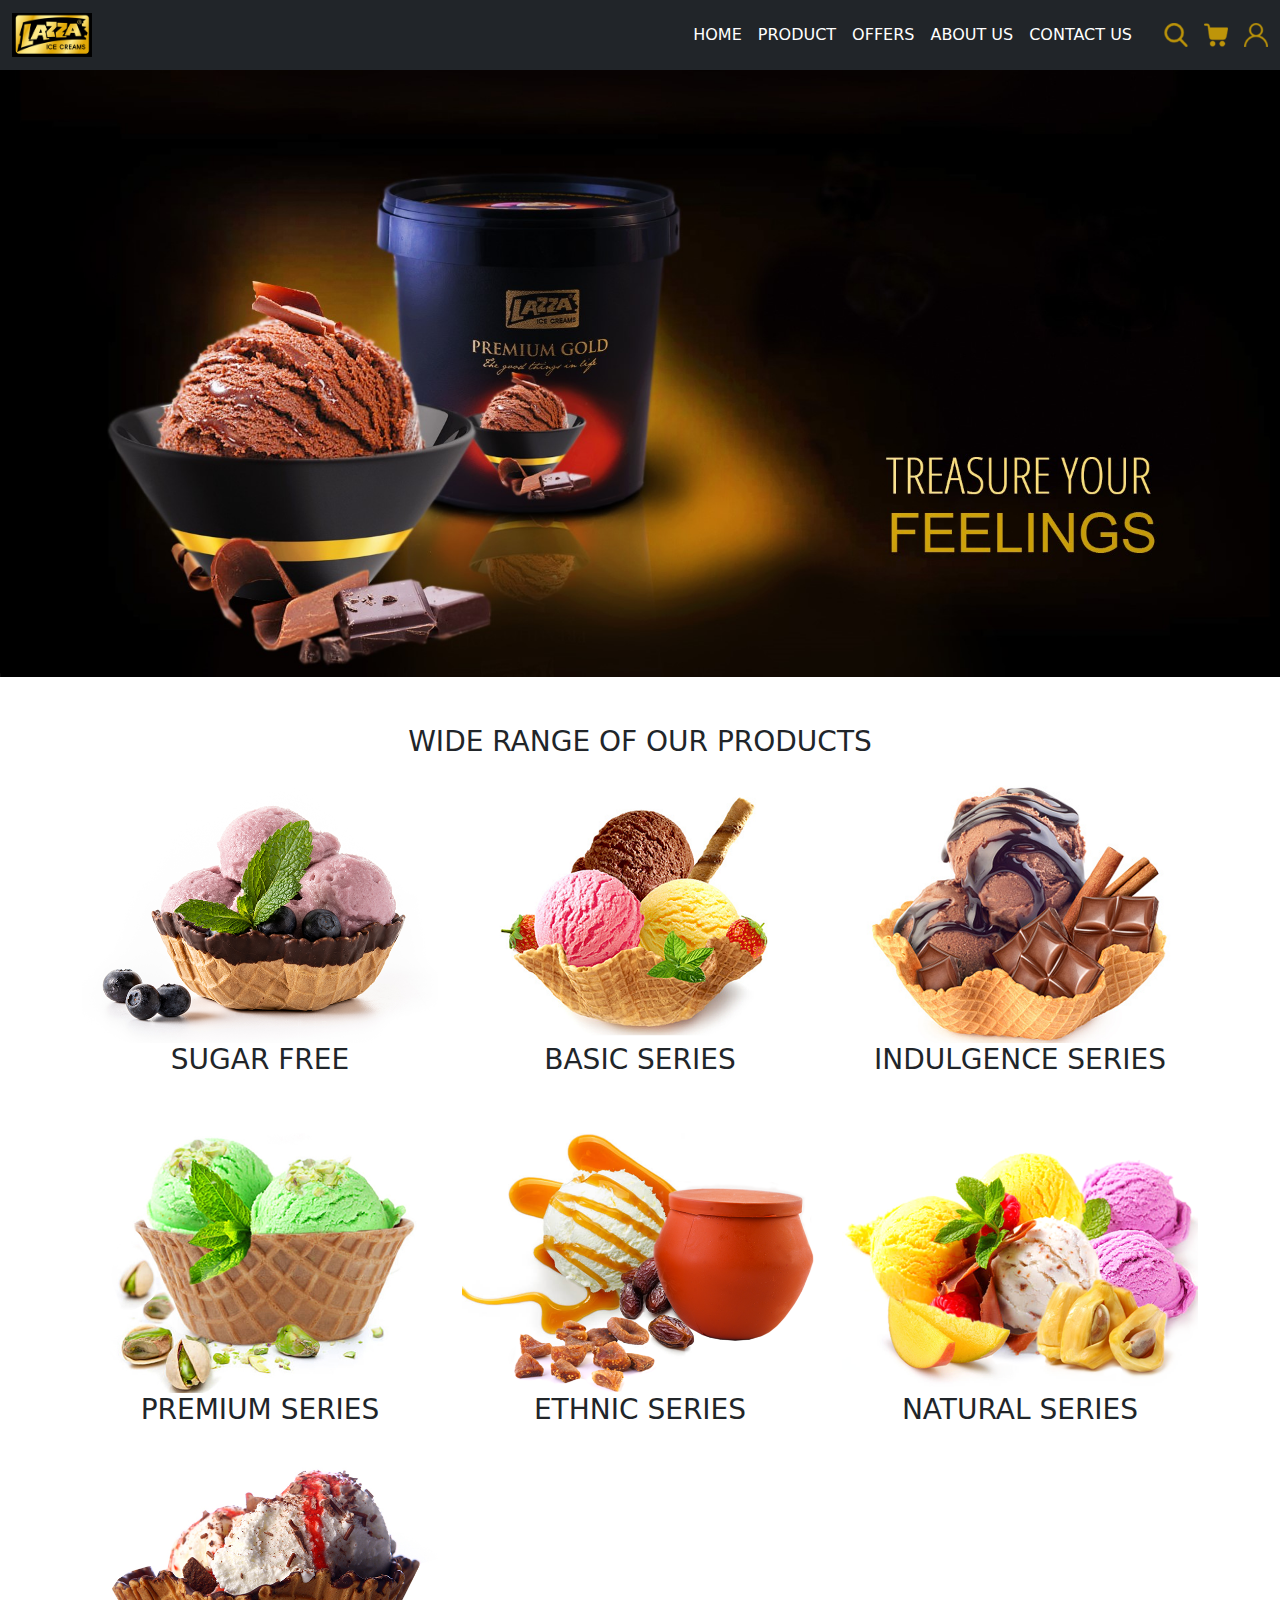
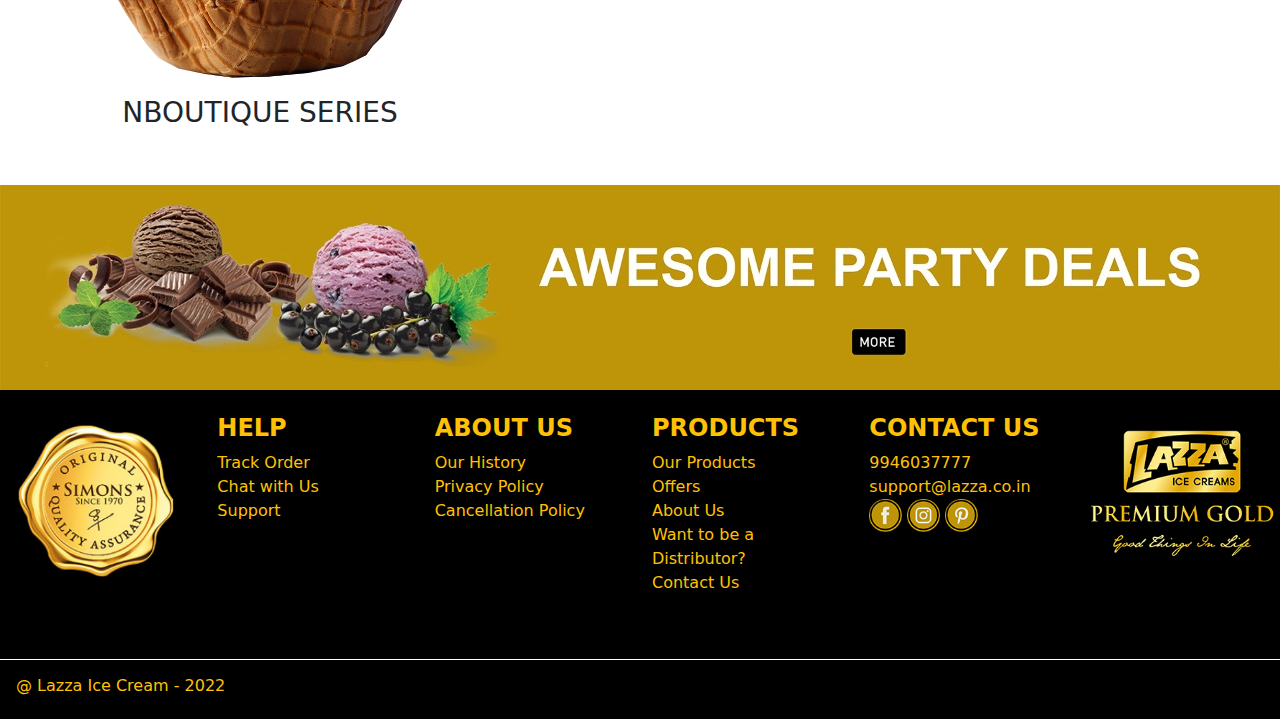
<file: index.html>
<!DOCTYPE html>
<html lang="en">
<head>
    <meta charset="UTF-8">
    <meta name="viewport" content="width=device-width, initial-scale=1.0">
    <link rel="stylesheet" href="Laza.css">
    <link rel="stylesheet" href="bootstrap-5.3.2-dist/css/bootstrap.css">
    <title>Laza</title>
</head>
<body>
    <nav class="navbar navbar-expand-md navbar-light bg-dark nav-color sticky-top  ">
        <div class="container-fluid">

          <a class="navbar-brand" href="#">
            <img class="img-fluid" style="width:5rem" src="img/logo.png">
          </a>
                              
           <div class="collapse navbar-collapse text-center justify-content-end" id="navbarNav">
              <ul class="navbar-nav text-white">
                  <li class="nav-item">
                      <a class="nav-link active text-white" aria-current="page" href="#">HOME</a>
                    </li>
                    <li class="nav-item">
                        <a class="nav-link text-white" href="#prodects">PRODUCT</a>
                    </li>
                    <li class="nav-item">
                        <a class="nav-link text-white" href="#">OFFERS</a>
                    </li>
                    <li class="nav-item">
                        <a class="nav-link text-white">ABOUT US</a>
                    </li>
                    <li class="nav-item">
                        <a class="nav-link text-white">CONTACT US</a>
                    </li>
                </ul>
            </div>
            
            <div class="icons d-flex justify-content-around ms-4 d-flex d-md-flex d-lg-flex gap-3">
                
                <img  class="topright " src="img/search.png">
                <img class="topright " src="img/cart.png">
                <img class="topright" src="img/account.png">
                
                
                
            </div>
            
            <button class="navbar-toggler toggler-color bg-white " type="button" data-bs-toggle="collapse" data-bs-target="#navbarNav" aria-controls="navbarNav" aria-expanded="false" aria-label="Toggle navigation">
                <span class="navbar-toggler-icon"></span>
              </button>
        </div>
</nav>

    <div class="carousel-inner ">
        <div class="carousel-item active ">
            <img src="img/banner.jpg" alt="">
        </div>
      </div>

<section>
    <div class="prodects p-5 text-center ">
        <h3>WIDE RANGE OF OUR PRODUCTS</h3>
        <div class="container pt-3">
            <div class="row d-flex ">
                <div class="col-md-4">
                    <div class="inner_products pb-5  ">
                       <img src="img/sugerfree.png" alt="">
                       <h3>SUGAR FREE</h3>
                    </div>
                </div>
                <div class="col-md-4">
                    <div class="inner_products ">
                       <img src="img/basic.png" alt="">
                       <h3>BASIC SERIES</h3>
                    </div>
                </div>
                <div class="col-md-4">
                    <div class="inner_products ">
                       <img src="img/indul.png" alt="">
                       <h3> INDULGENCE SERIES</h3>
                    </div>
                </div>
                <div class="col-md-4">
                    <div class="inner_products ">
                       <img src="img/preme.png" alt="">
                       <h3>PREMIUM SERIES</h3>
                    </div>
                </div>
                <div class="col-md-4">
                    <div class="inner_products ">
                       <img src="img/ethnic.png" alt="">
                       <h3>ETHNIC SERIES</h3>
                    </div>
                </div>
                <div class="col-md-4">
                    <div class="inner_products ">
                       <img src="img/natural.png" alt="">
                       <h3> NATURAL SERIES</h3>
                    </div>
                </div>
                <div class="col-md-4">
                    <div class="inner_products ">
                       <img src="img/bouti.jpg" alt="">
                       <h3> NBOUTIQUE SERIES</h3>
                    </div>
                </div>
            </div>
        </div>  
    </div>
</section>

<section class="ban2">
    <div class="sss">
        <img class="w-100 " src="img/ban2.jpeg" alt="">
    </div>

</section>

<footer>
    <div class="box pt-4 pb-5">
        <div class="row">
            <div class="col-md-2">
                <div class="foot_inner ">
                    <img class="w-100" src="img/simons.png" alt="">
                </div>
            </div>
            <div class="col-md-2">
                <div class="footer_inner text-warning ">
                    <h4 style="font-weight: bold;">HELP</h4>
                    <ul>
                        <li>Track Order </li>
                        <li>Chat with Us</li>
                        <li>Support</li>
                    </ul>
                </div>
            </div>
            <div class="col-md-2">
                <div class="footer_inner text-warning ">
                    <h4 style="font-weight: bold;">ABOUT US</h4>
                    <ul>
                        <li>Our History</li>
                        <li>Privacy Policy</li>
                        <li>Cancellation Policy</li>
                    </ul>
                </div>
            </div>
            <div class="col-md-2">
                <div class="footer_inner text-warning ">
                    <h4 style="font-weight: bold;">PRODUCTS</h4>
                    <ul>
                        <li>Our Products</li>
                        <li>Offers</li>
                        <li>About Us</li>
                        <li>Want to be a Distributor?</li>
                        <li>Contact Us</li>
                    </ul>
                </div>
            </div>
            <div class="col-md-2">
                <div class="footer_inner text-warning ">
                    <h4 style="font-weight: bold;">CONTACT US</h4>
                    <ul>
                        <li>9946037777</li>
                        <li>support@lazza.co.in</li>
                        <img src="img/fb.png" alt="">
                        <img src="img/insta.png" alt="">
                        <img src="img/pin.png" alt="">
                    </ul>
                </div>
            </div>
            <div class="col-md-2">
                <div class="foot_inner ">
                    <img class="w-100" src="img/footer.png" alt="">
                </div>
            </div>
        </div>
    </div>
    
</footer>

<div class="line "  style="width: 100%; height: 1px;"></div>


<div class="box  ">
  <div class="row ">
    <div class="col-md-6">
        <h6 class="p-3 text-warning ">@ Lazza Ice Cream - 2022</h6>
    </div>
  </div>
</div>



<script src="https://cdn.jsdelivr.net/npm/@popperjs/core@2.11.8/dist/umd/popper.min.js" integrity="sha384-I7E8VVD/ismYTF4hNIPjVp/Zjvgyol6VFvRkX/vR+Vc4jQkC+hVqc2pM8ODewa9r" crossorigin="anonymous"></script>
<script src="/bootstrap-5.3.2-dist/js/bootstrap.js"></script>
</body>
</html>
</file>
<file: Laza.css>
*{
    margin: 0%;
    padding: 0%;
    overflow-x: hidden;
}
.navbar{
    width: 100%;
    background-color: black;
}
.topright{
    width: 1.5rem;
}
.banner{
    width: 100%;
}
.carousel-inner img{
    width: 100%;
    height: 100%;
}
.inner_products img{
    width: 100%;
}
.box{
    background-color: black;
}

.footer_inner ul{
        padding: 0%;
        list-style-type: none;
}
.footer_inner img{
    width: 17%;
}
h3,h4{
    overflow: hidden;
}
</file>
